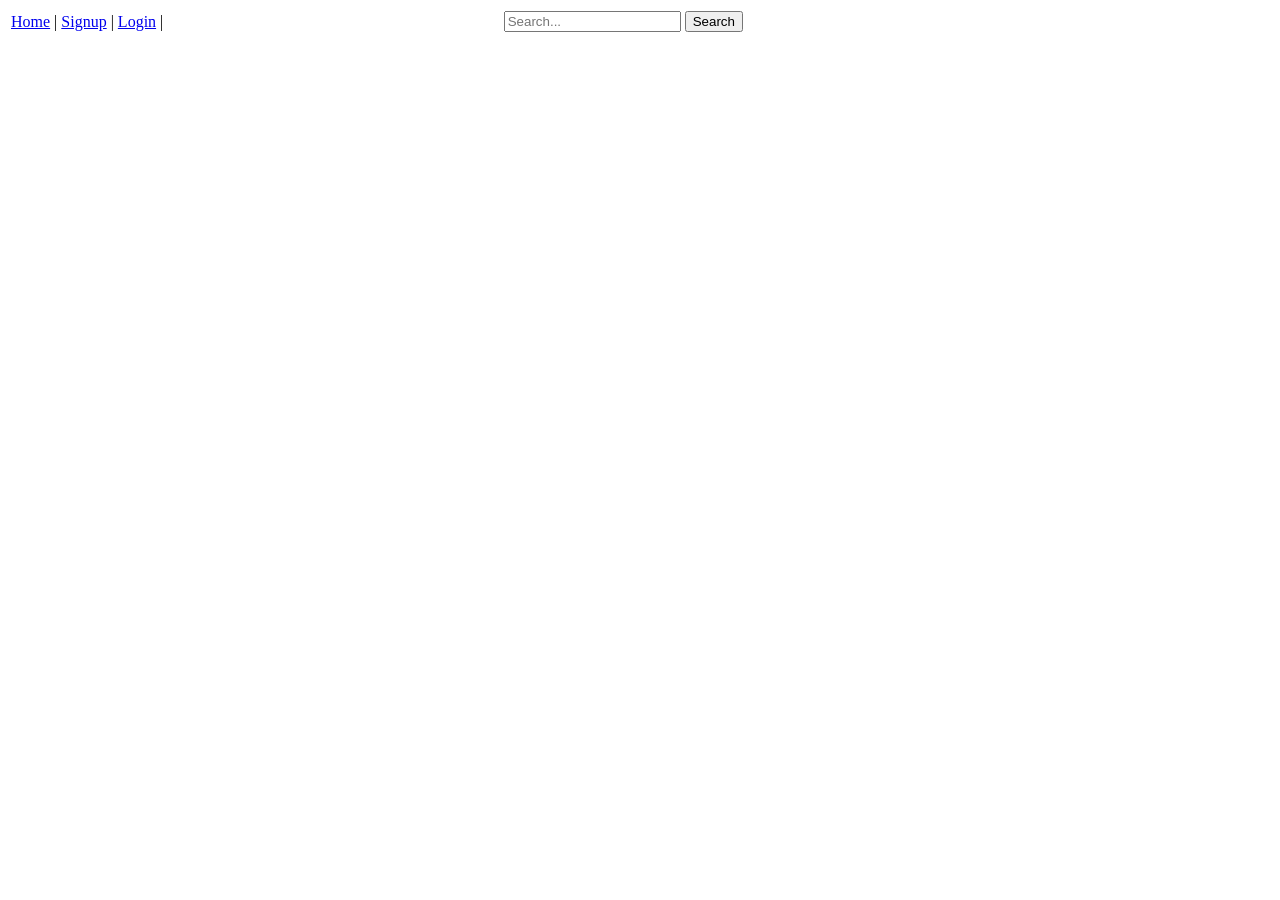
<file: index.html>
<!DOCTYPE html>
<html lang="en">
<head>
    <meta charset="UTF-8">
    <meta name="viewport" content="width=device-width, initial-scale=1.0">
    <title>Navbar</title>
</head>
<body>
    <nav>
        <table width="100%">
            <tr>
                <td>
                    <a href="#">Home</a> |
                    <a href="#">Signup</a>  |
                    <a href="#">Login</a>     |
                </td>
                <td>
                    <form>
                        <input type="text" placeholder="Search...">
                        <button type="submit">Search</button>
                    </form>
                </td>
            </tr>
        </table>
    </nav>
</body>
</html>
</file>
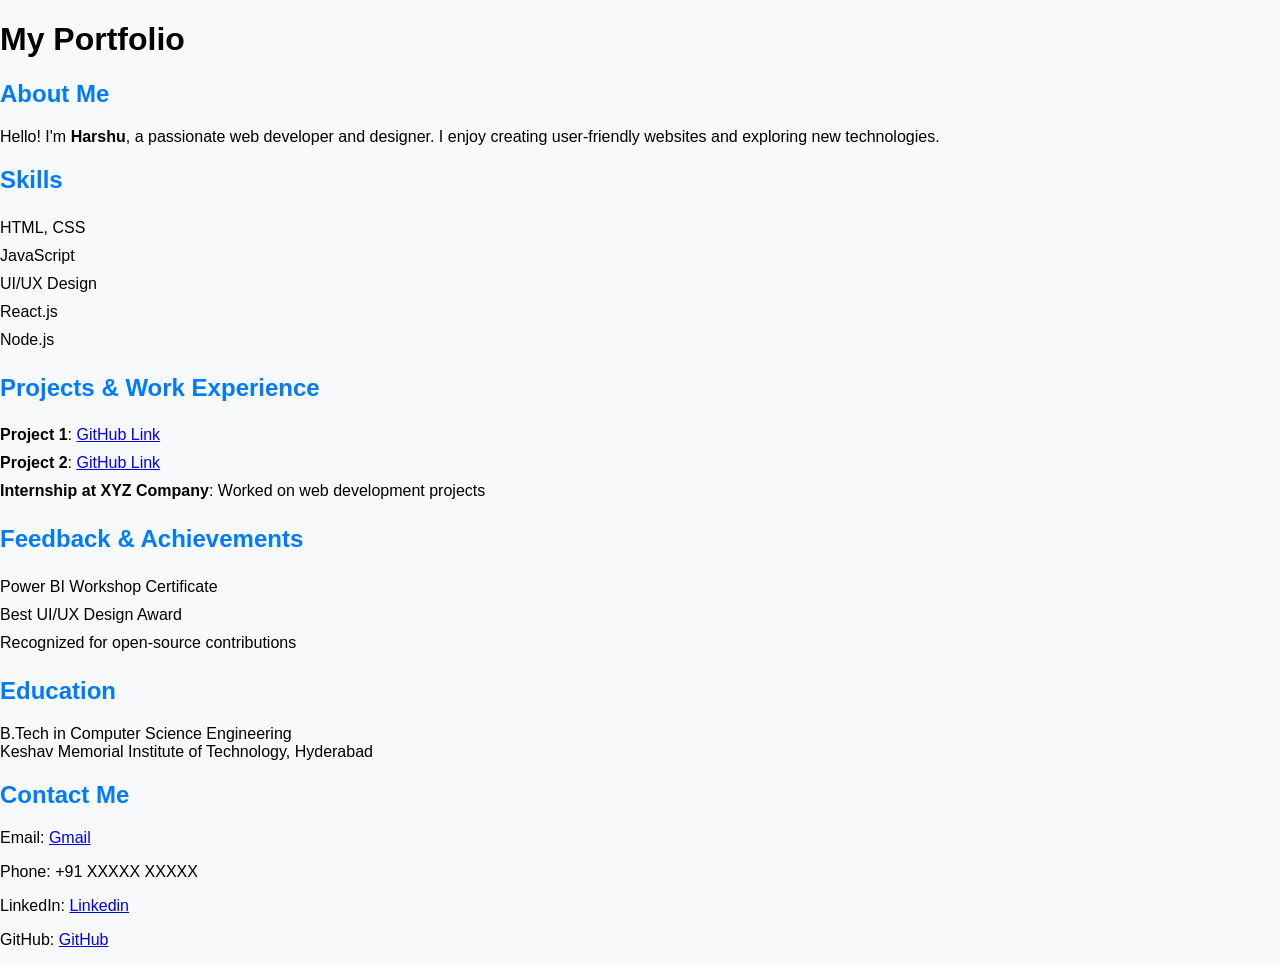
<file: portfolio.html>
<!DOCTYPE html>
<html lang="en">
<head>
    <meta charset="UTF-8">
    <meta name="viewport" content="width=device-width, initial-scale=1.0">
    <title>My Portfolio</title>
    <link rel="stylesheet" href="styles.css"> 
</head>
<body>
    <h1>My Portfolio</h1>
    <h2>About Me</h2>
    <p>Hello! I'm <strong>Harshu</strong>, a passionate web developer and designer. I enjoy creating user-friendly websites and exploring new technologies.</p>
    <h2>Skills</h2>
    <ul>
        <li>HTML, CSS</li>
        <li>JavaScript</li>
        <li>UI/UX Design</li>
        <li>React.js</li>
        <li>Node.js</li>
    </ul>
    <h2>Projects & Work Experience</h2>
    <ul>
        <li><strong>Project 1</strong>: <a href="https://github.com/yourgithub/project1" target="_blank">GitHub Link</a></li>
        <li><strong>Project 2</strong>: <a href="https://github.com/yourgithub/project2" target="_blank">GitHub Link</a></li>
        <li><strong>Internship at XYZ Company</strong>: Worked on web development projects</li>
    </ul>
    <h2>Feedback & Achievements</h2>
    <ul>
        <li>Power BI Workshop Certificate</li>
        <li>Best UI/UX Design Award</li>
        <li>Recognized for open-source contributions</li>
    </ul>
    <h2>Education</h2>
    <p>B.Tech in Computer Science Engineering<br>Keshav Memorial Institute of Technology, Hyderabad</p>
    
    <h2>Contact Me</h2>
    <p>Email: <a href="mailto:harshudhull46@gmail.com">Gmail</a></p>
    <p>Phone: +91 XXXXX XXXXX</p>
    <p>LinkedIn: <a href="https://www.linkedin.com/in/harshu-dhull-198bb6313/" target="_blank">Linkedin</a></p>
    <p>GitHub: <a href="https://github.com/harshudhull" target="_blank">GitHub</a></p>

</body>
</html>
</file>
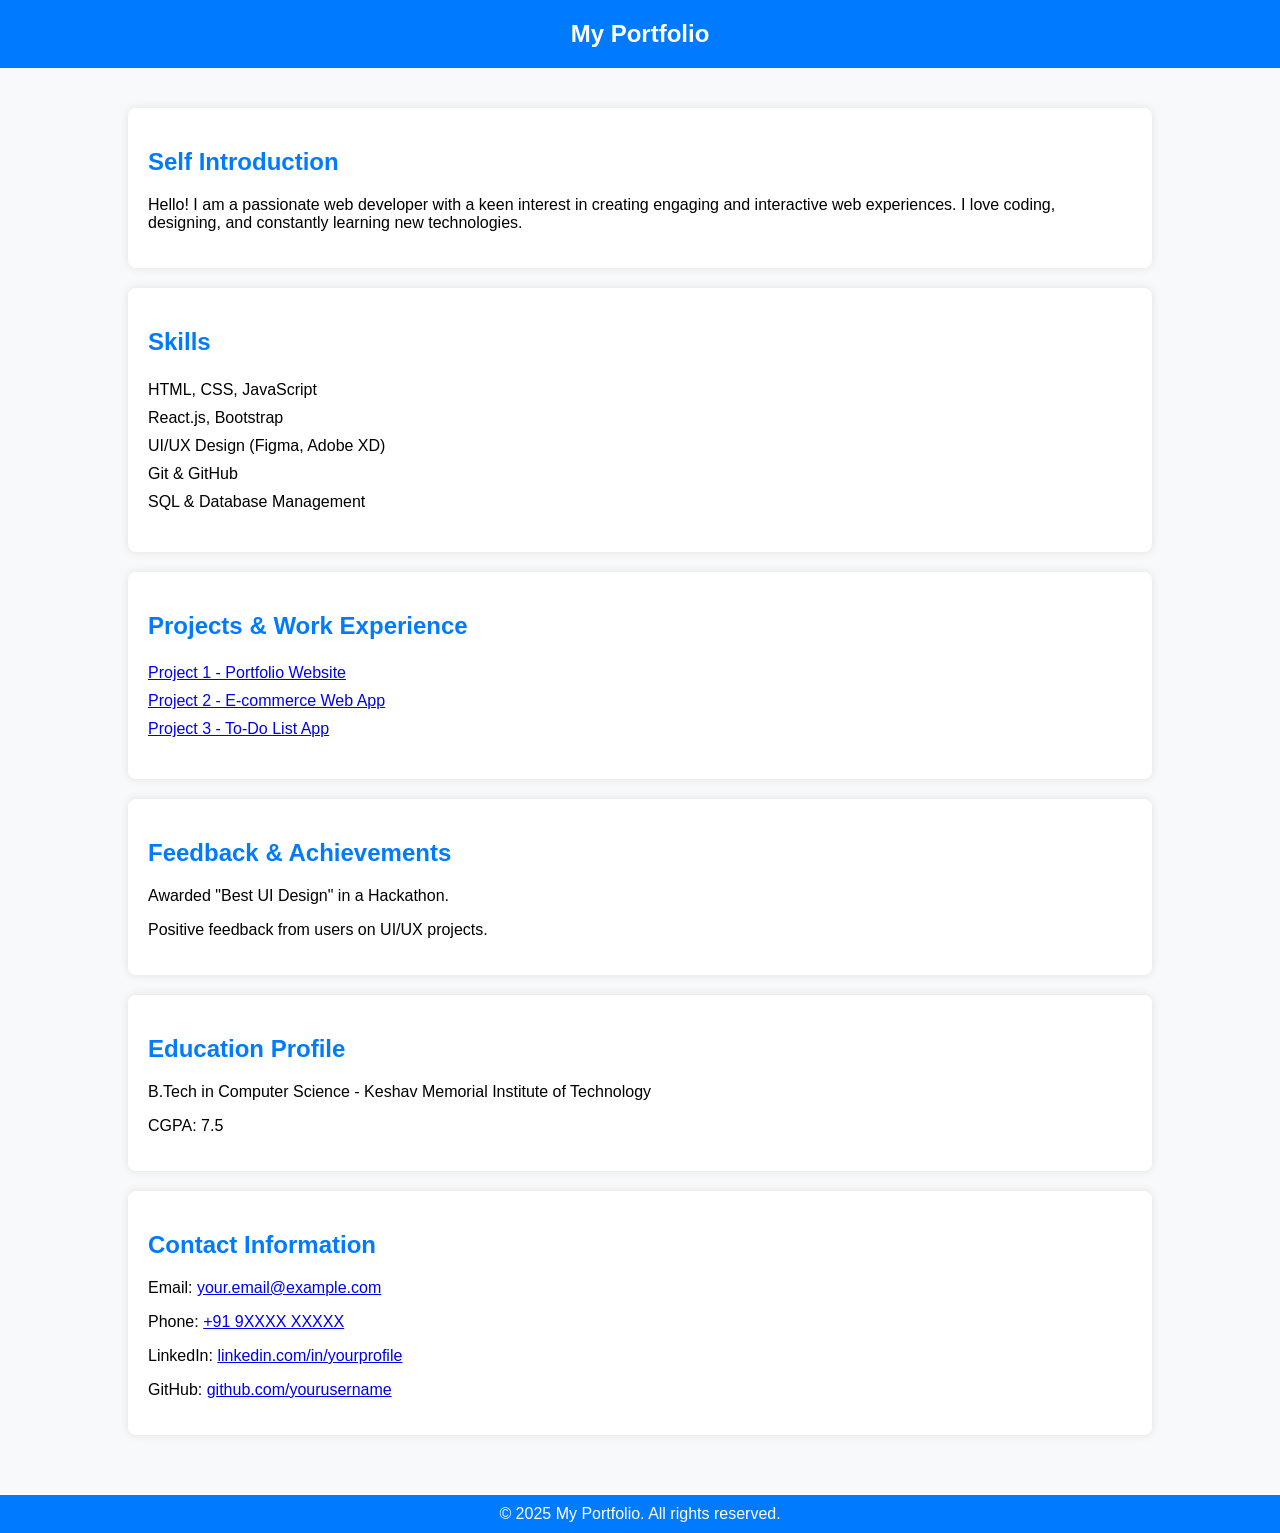
<file: Portfoliocss.HTML>
<!DOCTYPE html>
<html lang="en">
<head>
    <meta charset="UTF-8">
    <meta name="viewport" content="width=device-width, initial-scale=1.0">
    <title>My Portfolio</title>
    <style>
        body {
            font-family: Arial, sans-serif;
            margin: 0;
            padding: 0;
            background-color: #f8f9fa;
        }

        .container {
            width: 80%;
            margin: auto;
            padding: 20px;
        }

        header {
            background-color: #007bff;
            color: white;
            text-align: center;
            padding: 20px;
            font-size: 24px;
            font-weight: bold;
        }

        section {
            background: white;
            padding: 20px;
            margin: 20px 0;
            border-radius: 8px;
            box-shadow: 0px 0px 10px rgba(0, 0, 0, 0.1);
        }

        h2 {
            color: #007bff;
        }

        ul {
            list-style-type: none;
            padding: 0;
        }

        ul li {
            padding: 5px 0;
        }

        .contact a {
            text-decoration: none;
            color: #007bff;
            font-weight: bold;
        }

        .contact a:hover {
            text-decoration: underline;
        }

        footer {
            text-align: center;
            background: #007bff;
            color: white;
            padding: 10px;
            margin-top: 20px;
        }
    </style>
</head>
<body>
    <header>
        My Portfolio
    </header>
    <div class="container">
        <section id="introduction">
            <h2>Self Introduction</h2>
            <p>Hello! I am a passionate web developer with a keen interest in creating engaging and interactive web experiences. I love coding, designing, and constantly learning new technologies.</p>
        </section>
        <section id="skills">
            <h2>Skills</h2>
            <ul>
                <li>HTML, CSS, JavaScript</li>
                <li>React.js, Bootstrap</li>
                <li>UI/UX Design (Figma, Adobe XD)</li>
                <li>Git & GitHub</li>
                <li>SQL & Database Management</li>
            </ul>
        </section>
        <section id="projects">
            <h2>Projects & Work Experience</h2>
            <ul>
                <li><a href="https://github.com/yourusername/project1" target="_blank">Project 1 - Portfolio Website</a></li>
                <li><a href="https://github.com/yourusername/project2" target="_blank">Project 2 - E-commerce Web App</a></li>
                <li><a href="https://github.com/yourusername/project3" target="_blank">Project 3 - To-Do List App</a></li>
            </ul>
        </section>
        <section id="feedback">
            <h2>Feedback & Achievements</h2>
            <p>Awarded "Best UI Design" in a Hackathon.</p>
            <p>Positive feedback from users on UI/UX projects.</p>
        </section>
        <section id="education">
            <h2>Education Profile</h2>
            <p>B.Tech in Computer Science - Keshav Memorial Institute of Technology</p>
            <p>CGPA: 7.5</p>
        </section>
        <section id="contact">
            <h2>Contact Information</h2>
            <p>Email: <a href="mailto:harshudhull46@gmail.com"">your.email@example.com</a></p>
            <p>Phone: <a href="tel:+919XXXX XXXXX">+91 9XXXX XXXXX</a></p>
            <p>LinkedIn: <a href="https://www.linkedin.com/in/harshu-dhull-198bb6313/" target="_blank">linkedin.com/in/yourprofile</a></p>
            <p>GitHub: <a href="https://github.com/harshudhull" target="_blank">github.com/yourusername</a></p>
        </section>
    </div>
    <footer>
        &copy; 2025 My Portfolio. All rights reserved.
    </footer>
</body>
</html>
</file>
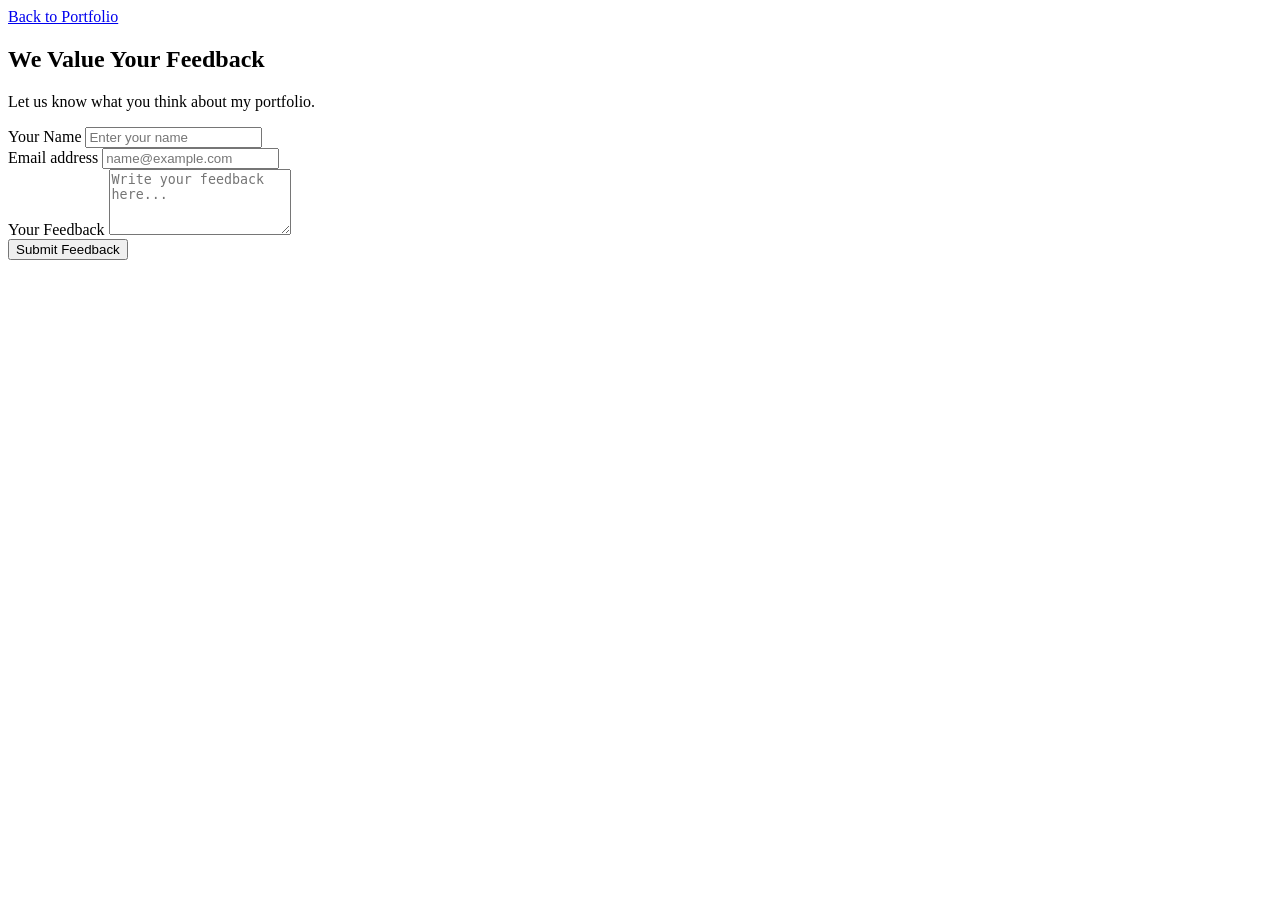
<file: exp 3-2/feedback.html>
<!DOCTYPE html>
<html lang="en">
<head>
    <meta charset="UTF-8">
    <meta name="viewport" content="width=device-width, initial-scale=1">
    <title>Feedback</title>
    <link href="stylesheet" href = "css/bootstrap-grid.min.css">
</head>
<body>
    <nav class="navbar navbar-expand-lg navbar-dark bg-dark">
        <div class="container">
            <a class="navbar-brand" href="portfolio.html">Back to Portfolio</a>
        </div>
    </nav>
    <div class="container mt-5">
        <h2 class="text-center">We Value Your Feedback</h2>
        <p class="text-center text-muted">Let us know what you think about my portfolio.</p>

        <div class="row justify-content-center">
            <div class="col-md-6">
                <form>
                    <div class="mb-3">
                        <label for="name" class="form-label">Your Name</label>
                        <input type="text" class="form-control" id="name" placeholder="Enter your name">
                    </div>
                    <div class="mb-3">
                        <label for="email" class="form-label">Email address</label>
                        <input type="email" class="form-control" id="email" placeholder="name@example.com">
                    </div>
                    <div class="mb-3">
                        <label for="feedback" class="form-label">Your Feedback</label>
                        <textarea class="form-control" id="feedback" rows="4" placeholder="Write your feedback here..."></textarea>
                    </div>
                    <button type="submit" class="btn btn-primary w-100">Submit Feedback</button>
                </form>
            </div>
        </div>
    </div>
    <script src="https://cdn.jsdelivr.net/npm/bootstrap@5.3.0/dist/js/bootstrap.bundle.min.js"></script>
</body>
</html>
</file>
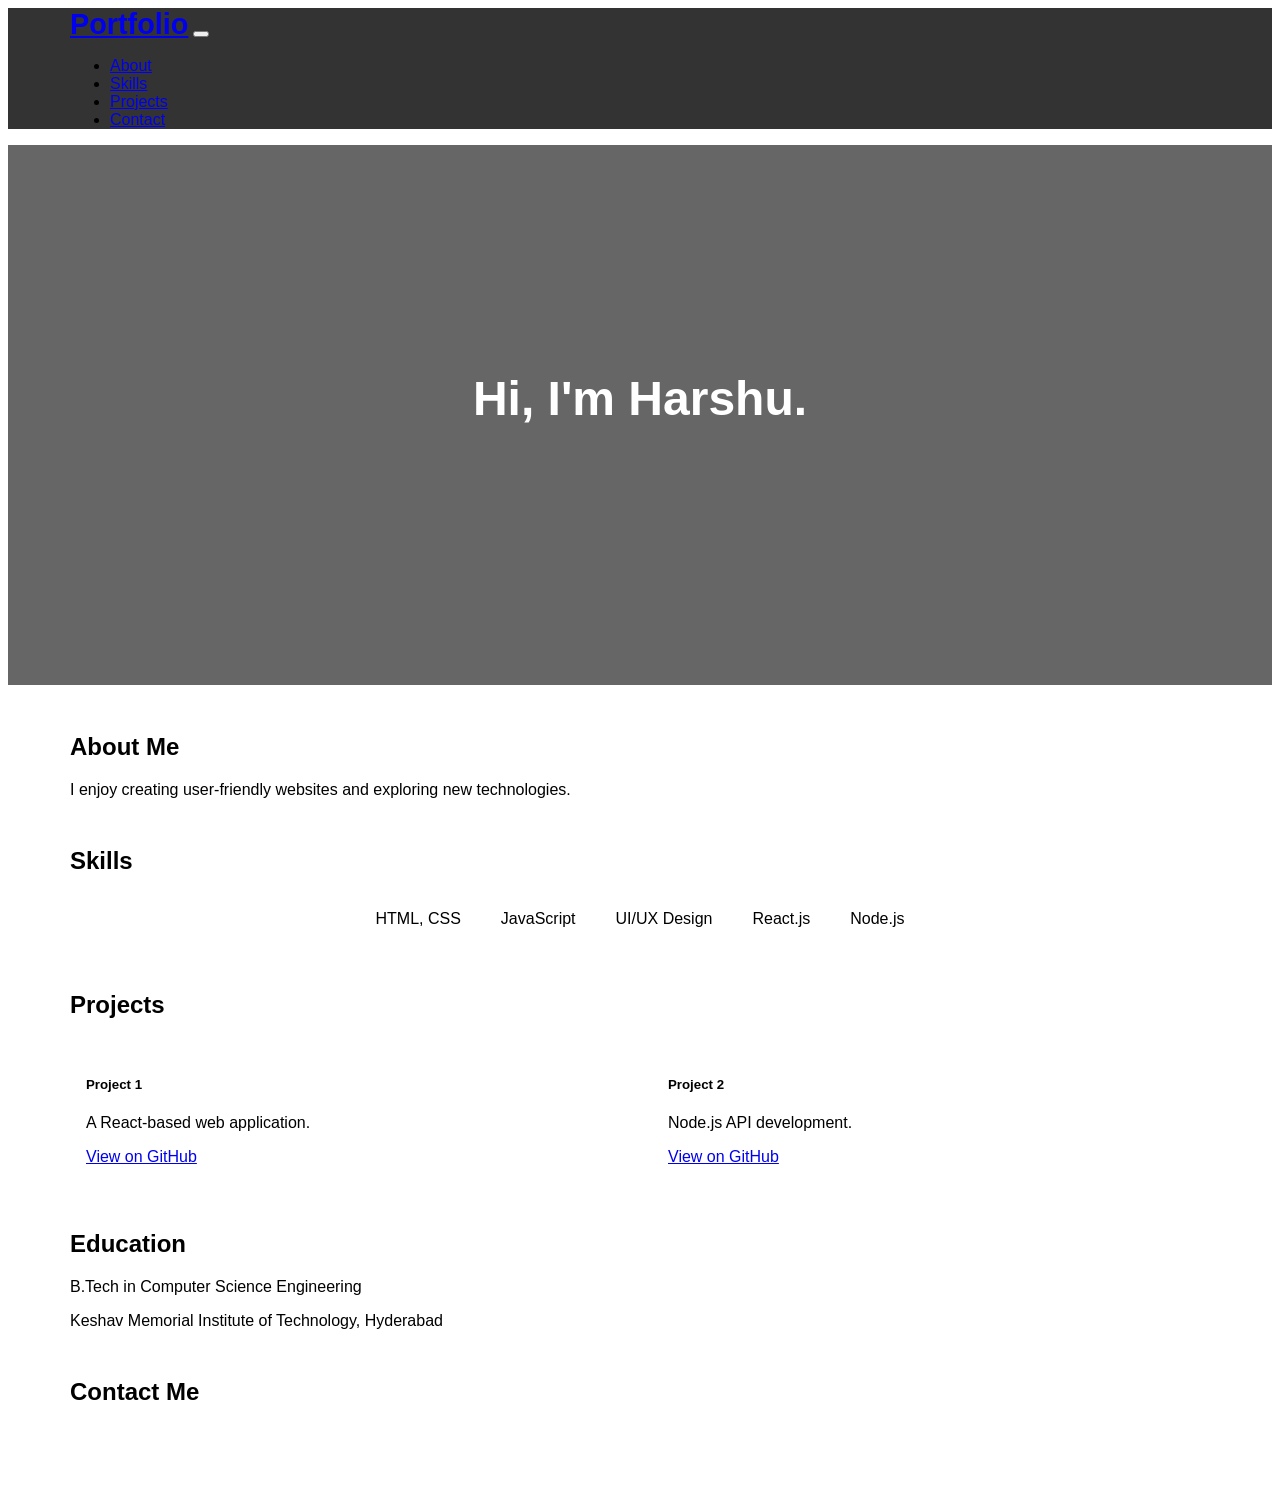
<file: exp 3-2/portfolio.html>
<!DOCTYPE html>
<html lang="en">
<head>
    <meta charset="UTF-8">
    <meta name="viewport" content="width=device-width, initial-scale=1">
    <title>My Portfolio</title>

    <link rel = "stylesheet" href = "css/bootstrap-grid.min.css">
    <style>
        body {
            font-family: 'Poppins', sans-serif;
        }
        .navbar {
            background: rgba(0, 0, 0, 0.8);
        }
        .navbar-brand {
            font-size: 1.8rem;
            font-weight: bold;
        }
        .hero {
            background: url('https://source.unsplash.com/1600x900/?technology,programming') no-repeat center center/cover;
            height: 60vh;
            display: flex;
            align-items: center;
            justify-content: center;
            color: white;
            text-align: center;
            position: relative;
        }
        .hero::before {
            content: '';
            position: absolute;
            top: 0; left: 0; width: 100%; height: 100%;
            background: rgba(0, 0, 0, 0.6);
        }
        .hero h1 {
            font-size: 3rem;
            z-index: 1;
            position: relative;
        }
        .badge {
            font-size: 1rem;
            margin: 5px;
            padding: 10px 15px;
            transition: transform 0.2s;
        }
        .badge:hover {
            transform: scale(1.1);
        }
        .card {
            border-radius: 10px;
            transition: 0.3s;
        }
        .card:hover {
            transform: translateY(-5px);
            box-shadow: 0px 4px 20px rgba(0, 0, 0, 0.1);
        }
        .contact-icons a {
            font-size: 1.5rem;
            margin: 10px;
            color: #333;
            transition: 0.3s;
        }
        .contact-icons a:hover {
            color: #007bff;
            transform: scale(1.1);
        }
    </style>
</head>
<body>
    <nav class="navbar navbar-expand-lg navbar-dark fixed-top">
        <div class="container">
            <a class="navbar-brand" href="#">Portfolio</a>
            <button class="navbar-toggler" type="button" data-bs-toggle="collapse" data-bs-target="#navbarNav">
                <span class="navbar-toggler-icon"></span>
            </button>
            <div class="collapse navbar-collapse" id="navbarNav">
                <ul class="navbar-nav ms-auto">
                    <li class="nav-item"><a class="nav-link" href="#about">About</a></li>
                    <li class="nav-item"><a class="nav-link" href="#skills">Skills</a></li>
                    <li class="nav-item"><a class="nav-link" href="#projects">Projects</a></li>
                    <li class="nav-item"><a class="nav-link" href="#contact">Contact</a></li>
                </ul>
            </div>
        </div>
    </nav>
    <header class="hero">
        <div class="container position-relative">
            <h1>Hi, I'm Harshu.</h1>
            <p>Web Developer & UI/UX Enthusiast | Passionate about Building Creative Digital Experiences</p>
        </div>
    </header>
    <section id="about" class="container my-5 text-center">
        <h2>About Me</h2>
        <p class="text-muted">I enjoy creating user-friendly websites and exploring new technologies.</p>
    </section>
    <section id="skills" class="container text-center my-5">
        <h2>Skills</h2>
        <div class="d-flex flex-wrap justify-content-center">
            <span class="badge bg-primary">HTML, CSS</span>
            <span class="badge bg-success">JavaScript</span>
            <span class="badge bg-info">UI/UX Design</span>
            <span class="badge bg-warning">React.js</span>
            <span class="badge bg-danger">Node.js</span>
        </div>
    </section>
    <section id="projects" class="container my-5">
        <h2 class="text-center">Projects</h2>
        <div class="row">
            <div class="col-md-6">
                <div class="card p-3">
                    <h5 class="card-title">Project 1</h5>
                    <p class="card-text">A React-based web application.</p>
                    <a href="https://github.com/yourgithub/project1" class="btn btn-outline-primary">View on GitHub</a>
                </div>
            </div>
            <div class="col-md-6">
                <div class="card p-3">
                    <h5 class="card-title">Project 2</h5>
                    <p class="card-text">Node.js API development.</p>
                    <a href="https://github.com/yourgithub/project2" class="btn btn-outline-primary">View on GitHub</a>
                </div>
            </div>
        </div>
    </section>
    <section id="education" class="container text-center my-5">
        <h2>Education</h2>
        <p>B.Tech in Computer Science Engineering</p>
        <p>Keshav Memorial Institute of Technology, Hyderabad</p>
    </section>
    <section id="contact" class="container text-center my-5">
        <h2>Contact Me</h2>
        <div class="contact-icons">
            <a href="mailto:harshudhull46@gmail.com"><i class="fas fa-envelope"></i></a>
            <a href="https://www.linkedin.com/in/harshu-dhull-198bb6313/" target="_blank"><i class="fab fa-linkedin"></i></a>
            <a href="https://github.com/harshudhull" target="_blank"><i class="fab fa-github"></i></a>
        </div>
    </section>
    <script src="https://cdn.jsdelivr.net/npm/bootstrap@5.3.0/dist/js/bootstrap.bundle.min.js"></script>
</body>
</html>
</file>
<file: styles.css>
body {
    font-family: Arial, sans-serif;
    margin: 0;
    padding: 0;
    background-color: #f8f9fa;
}

.container {
    width: 80%;
    margin: auto;
    padding: 20px;
}

header {
    background-color: #007bff;
    color: white;
    text-align: center;
    padding: 20px;
    font-size: 24px;
    font-weight: bold;
}

section {
    background: white;
    padding: 20px;
    margin: 20px 0;
    border-radius: 8px;
    box-shadow: 0px 0px 10px rgba(0, 0, 0, 0.1);
}

h2 {
    color: #007bff;
}

ul {
    list-style-type: none;
    padding: 0;
}

ul li {
    padding: 5px 0;
}

.contact a {
    text-decoration: none;
    color: #007bff;
    font-weight: bold;
}

.contact a:hover {
    text-decoration: underline;
}

footer {
    text-align: center;
    background: #007bff;
    color: white;
    padding: 10px;
    margin-top: 20px;
}

/* Feedback Form Styling */
input, textarea, select {
    width: 100%;
    padding: 8px;
    margin-top: 5px;
    border: 1px solid #ccc;
    border-radius: 5px;
}

.rating {
    display: flex;
    justify-content: space-between;
    margin-top: 5px;
}

.rating input {
    width: auto;
    margin-right: 5px;
}

.btn-submit {
    width: 100%;
    background: #28a745;
    color: white;
    border: none;
    padding: 10px;
    margin-top: 15px;
    font-size: 16px;
    cursor: pointer;
    border-radius: 5px;
}

.btn-submit:hover {
    background: #218838;
}
</file>
